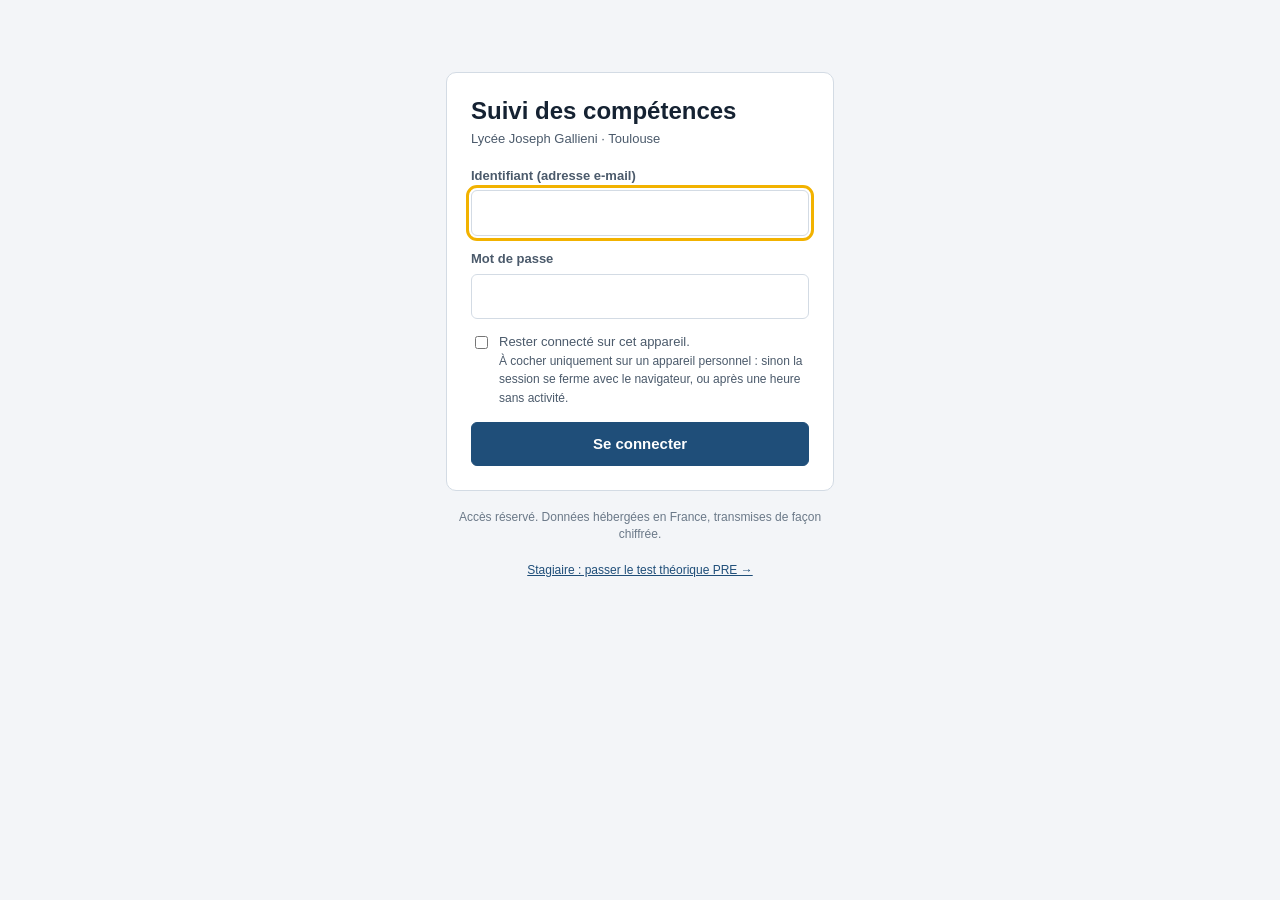
<file: index.html>
<!doctype html>
<html lang="fr">
<head>
<meta charset="utf-8">
<meta name="viewport" content="width=device-width, initial-scale=1, viewport-fit=cover">
<meta http-equiv="Content-Security-Policy" content="default-src 'none'; script-src 'self'; style-src 'self' 'unsafe-inline'; img-src 'self' data: blob:; connect-src https://hkjzjpxsnmfifrwvtdqe.supabase.co wss://hkjzjpxsnmfifrwvtdqe.supabase.co; font-src 'self'; frame-src 'none'; base-uri 'none'; form-action 'none'; object-src 'none'">
<meta name="referrer" content="no-referrer">
<meta name="robots" content="noindex, nofollow">
<title>Suivi des compétences</title>
<link rel="icon" href="assets/icon.svg?v=202611252109" type="image/svg+xml">
<link rel="stylesheet" href="assets/eval.css?v=202611252109">
<link rel="stylesheet" href="assets/app.css?v=202611252109">
</head>
<body>

<!-- Connexion -->
<section class="login" id="vLogin" hidden>
  <div class="card">
    <h1>Suivi des compétences</h1>
    <p class="sub" id="etab"></p>
    <form id="fLogin" autocomplete="on" novalidate>
      <div class="msg" id="loginMsg" hidden></div>
      <label class="fld"><span>Identifiant (adresse e-mail)</span><input id="lEmail" type="email" autocomplete="username" inputmode="email" required></label>
      <label class="fld"><span>Mot de passe</span><input id="lPass" type="password" autocomplete="current-password" required></label>
      <label class="chkline"><input type="checkbox" id="lRemember"> <span>Rester connecté sur cet appareil.<br><span class="xs">À cocher uniquement sur un appareil personnel : sinon la session se ferme avec le navigateur, ou après une heure sans activité.</span></span></label>
      <button class="btn btn-primary" type="submit" id="lGo">Se connecter</button>
    </form>
  </div>
  <p class="foot">Accès réservé. Données hébergées en France, transmises de façon chiffrée.</p>
  <p class="foot"><a href="passation.html">Stagiaire : passer le test théorique PRE →</a></p>
</section>

<!-- Double authentification -->
<section class="login" id="vMfa" hidden>
  <div class="card">
    <h1>Vérification</h1>
    <p class="sub">Saisissez le code à 6 chiffres affiché par votre application d'authentification.</p>
    <form id="fMfa" novalidate>
      <div class="msg err" id="mfaMsg" hidden></div>
      <input id="mCode" class="code-input" type="text" inputmode="numeric" autocomplete="one-time-code" maxlength="6" pattern="[0-9]{6}" aria-label="Code à 6 chiffres" required>
      <button class="btn btn-primary" type="submit">Valider</button>
      <button class="btn" type="button" id="mCancel">Annuler</button>
    </form>
  </div>
</section>

<!-- Premier mot de passe (compte créé par l'administrateur) -->
<section class="login" id="vPwd" hidden>
  <div class="card">
    <h1>Choisissez votre mot de passe</h1>
    <p class="sub">Votre compte a été créé avec un mot de passe provisoire. Remplacez-le par un mot de passe personnel, que vous seul connaissez.</p>
    <form id="fFirst" class="stack" novalidate>
      <label class="fld"><span>Nouveau mot de passe (12 caractères au moins, avec lettres, chiffres et symbole)</span><input id="f1" type="password" autocomplete="new-password" minlength="12"></label>
      <label class="fld"><span>Confirmation</span><input id="f2" type="password" autocomplete="new-password" minlength="12"></label>
      <div class="msg err" id="firstMsg" hidden></div>
      <button class="btn btn-primary" type="submit">Enregistrer et continuer</button>
    </form>
  </div>
</section>

<!-- Accueil -->
<main class="hub" id="vHub" hidden>
  <div class="hubhead">
    <div class="grow"><span class="eyebrow" id="hubEtab"></span><h1>Bonjour <span id="hubName"></span></h1></div>
    <nav class="hubtabs" aria-label="Sections de l'accueil">
      <a href="#enseignements" data-tab="enseignements">Enseignements</a>
      <a href="#compte" data-tab="compte">Mon compte</a>
      <a href="#administration" data-tab="administration" id="tabAdmin" hidden><span aria-hidden="true">⚙</span> Administration</a>
    </nav>
  </div>

  <!-- Onglet : enseignements -->
  <section data-pane="enseignements">
    <div class="tiles">
      <a class="card tile" href="ismi.html" id="tIsmi" hidden><span class="eyebrow">Bac+3</span><h2>Évaluations ISMI</h2><p>Blocs 1 et 3 : positionnement MI à TBM, profil de compétences, synthèse de classe, export Excel.</p><span class="stat-line" id="stIsmi">…</span><span class="go">Ouvrir →</span></a>
      <a class="card tile t-bts" href="bts.html" id="tBts" hidden><span class="eyebrow">BTS Maintenance des véhicules</span><h2>Évaluations BTS MV</h2><p>Pôles 1 à 4 : critères du référentiel 2027, statuts A / M / FM, même fonctionnement que l'ISMI.</p><span class="stat-line" id="stBts">…</span><span class="go">Ouvrir →</span></a>
      <a class="card tile t-pre" href="pre.html" id="tPre" hidden><span class="eyebrow">NF C 18-550 · OGELI</span><h2>Habilitations PRE-VE</h2><p>L'interface de gestion des habilitations, à l'identique, avec ses données enregistrées en ligne.</p><span class="stat-line" id="stPre">…</span><span class="go">Ouvrir →</span></a>
    </div>
    <p class="msg" id="noAccess" hidden>Aucune partie ne vous est encore attribuée. Demandez à l'administrateur de vous donner accès.</p>
  </section>

  <!-- Onglet : mon compte -->
  <section data-pane="compte" hidden>
    <div class="panels">
      <section class="card">
        <h2>Double authentification</h2>
        <div id="mfaBox"><p>Chargement…</p></div>
      </section>

      <section class="card">
        <h2>Mot de passe</h2>
        <form id="fPass" class="stack" novalidate>
          <label class="fld"><span>Nouveau mot de passe (12 caractères au moins)</span><input id="p1" type="password" autocomplete="new-password" minlength="12"></label>
          <label class="fld"><span>Confirmation</span><input id="p2" type="password" autocomplete="new-password" minlength="12"></label>
          <div class="msg" id="passMsg" hidden></div>
          <div class="inline"><button class="btn" type="submit">Changer le mot de passe</button></div>
        </form>
      </section>

      <section class="card">
        <h2>Session</h2>
        <p>Déconnexion automatique après une heure sans activité, sauf sur un appareil où vous avez choisi de rester connecté.</p>
        <div class="inline"><button class="btn" type="button" id="bOut">Se déconnecter</button><button class="btn btn-danger" type="button" id="bOutAll">Déconnecter tous mes appareils</button></div>
      </section>
    </div>
  </section>

  <!-- Onglet : administration (administrateur seul) -->
  <section data-pane="administration" hidden>
    <section class="card teamcard" id="teamCard">
      <div class="teamhead"><div><h2>Équipe</h2>
        <p>Chaque collègue ne voit que les parties et les classes que vous lui attribuez. Il crée ses évaluations et en garde la main entière ; il positionne et note les étudiants sur toutes les évaluations de ses classes, y compris les vôtres, sans pouvoir modifier ni supprimer les vôtres. Classes, étudiants et barème restent gérés par vous.</p></div></div>
      <div id="teamBox"><p>Chargement…</p></div>
    </section>

    <div class="panels">
      <section class="card">
        <h2>Classes</h2>
        <p>Créer, renommer ou supprimer une classe, gérer ses étudiants et le barème : onglet <b>Réglages</b> de chaque formation.</p>
        <div class="inline"><a class="btn" href="ismi.html#reglages">Classes ISMI</a><a class="btn" href="bts.html#reglages">Classes BTS MV</a></div>
      </section>

      <section class="card">
        <h2>Sauvegarde complète</h2>
        <p>Chaque modification est enregistrée automatiquement dans la base sécurisée, avec un historique. Téléchargez de temps en temps une copie complète (ISMI, BTS, PRE) à ranger dans un dossier protégé.</p>
        <div class="inline"><button class="btn btn-primary" type="button" id="bBackup">Télécharger une sauvegarde complète</button></div>
        <p class="xs muted" id="backupMsg"></p>
      </section>
    </div>
  </section>

  <p class="foot">Base de données Supabase hébergée à Paris · connexion chiffrée · accès limité aux comptes autorisés.</p>
</main>

<div id="toast" role="status" aria-live="polite" hidden></div>

<script src="assets/vendor/supabase.js?v=202611252109"></script>
<script src="assets/config.js?v=202611252109"></script>
<script src="assets/auth.js?v=202611252109"></script>
<script src="assets/hub.js?v=202611252109"></script>
</body>
</html>
</file>
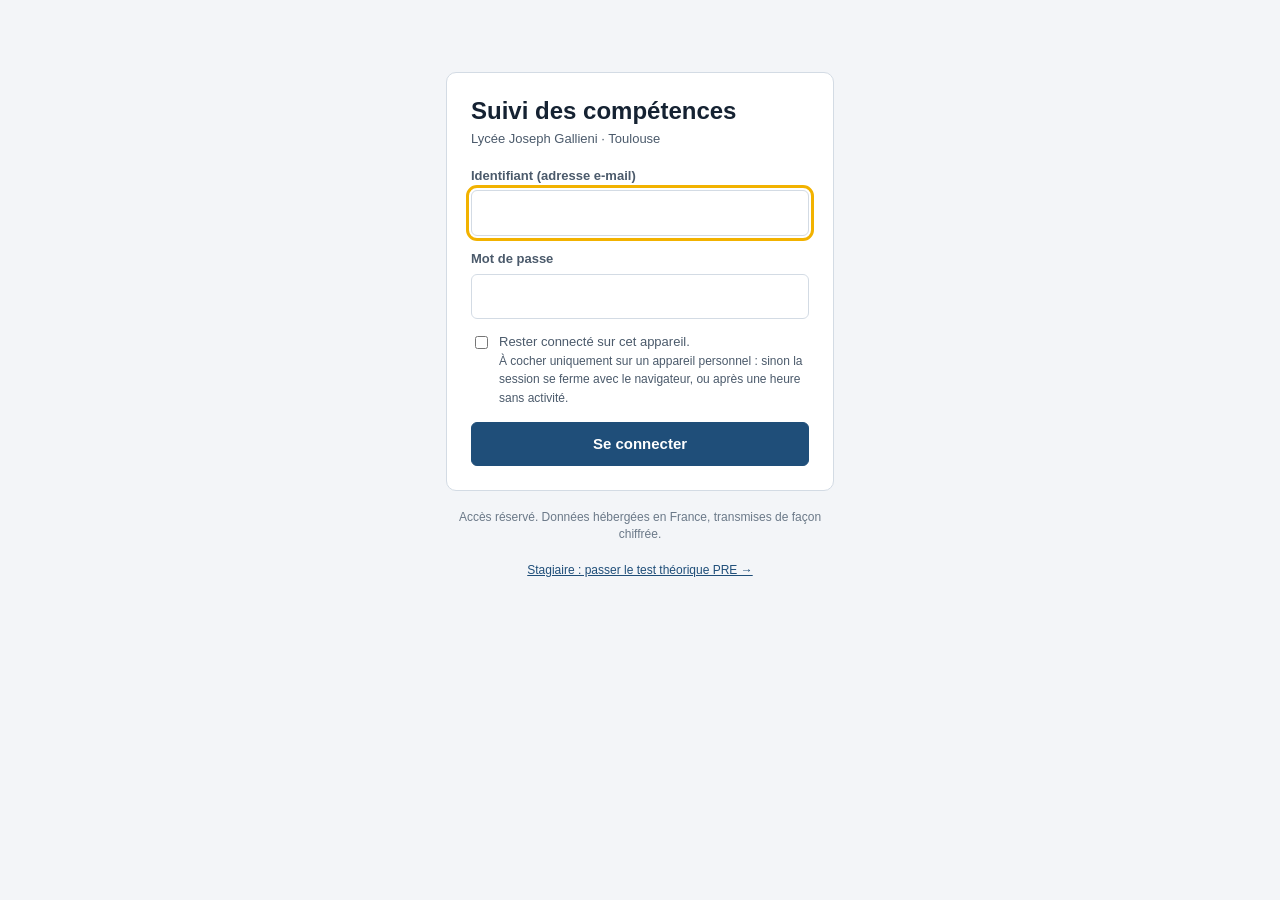
<file: bts.html>
<!doctype html>
<html lang="fr">
<head>
<meta charset="utf-8">
<meta name="viewport" content="width=device-width, initial-scale=1, viewport-fit=cover">
<meta http-equiv="Content-Security-Policy" content="default-src 'none'; script-src 'self'; style-src 'self' 'unsafe-inline' https://fonts.googleapis.com; img-src 'self' data: blob:; connect-src 'self' https://hkjzjpxsnmfifrwvtdqe.supabase.co wss://hkjzjpxsnmfifrwvtdqe.supabase.co; font-src 'self' https://fonts.gstatic.com; frame-src 'self'; base-uri 'none'; form-action 'none'; object-src 'none'">
<meta name="referrer" content="no-referrer">
<meta name="robots" content="noindex, nofollow">
<title>Évaluations BTS MV</title>
<link rel="icon" href="assets/icon.svg?v=202611252109" type="image/svg+xml">
<link rel="stylesheet" href="https://fonts.googleapis.com/css2?family=Barlow:wght@400;500;600;700&family=Barlow+Condensed:wght@500;600;700&family=IBM+Plex+Mono:wght@500;600&display=swap">
<link rel="stylesheet" href="assets/eval.css?v=202611252109">
<link rel="stylesheet" href="assets/app.css?v=202611252109">
</head>
<body>

<header class="top">
  <div class="wrap top-in">
    <div class="toprow">
      <label class="classpick big" for="classSel"><span>Classe</span><select id="classSel" disabled><option>Chargement…</option></select></label>
      <div class="saveblock"><div class="savestate" role="status" aria-live="polite"><i aria-hidden="true"></i><span>Enregistrement automatique</span><button type="button" class="linkbtn" data-act="retry-save" hidden>Réessayer</button></div><button type="button" class="btn btn-primary" data-act="save-now" title="Envoie les dernières saisies et vérifie que tout est enregistré dans la base">Enregistrer</button></div>
    </div>
    <div class="brand"><div class="mark" id="blocMark" aria-hidden="true">MV</div><div><strong>Évaluations BTS MV</strong><span id="blocSub">Pôles 1 à 4 · référentiel 2027</span></div></div>
    <nav class="tabs" id="tabs" aria-label="Sections">
      <a href="#evaluations" data-v="evaluations">Évaluations</a>
      <a href="#progression" data-v="progression">Progression</a>
      <a href="#etudiants" data-v="etudiants">Étudiants</a>
      <a href="#synthese" data-v="synthese">Synthèse</a>
      <a href="#bilans" data-v="bilans">Bilans</a>
      <a href="#reglages" data-v="reglages">Réglages</a>
    </nav>
  </div>
</header>
<div class="wrap"><div id="banner" class="banner" hidden></div></div>
<main class="wrap" id="main">
  <div class="card empty"><h2>Connexion à vos évaluations…</h2><p>Les classes, les étudiants et les grilles s'affichent dès que les données répondent.</p></div>
</main>
<aside id="panel" hidden aria-label="Saisie pour un étudiant"></aside>
<div id="overlay" hidden><div class="modal" id="modal" role="dialog" aria-modal="true"></div></div>
<div id="toast" role="status" aria-live="polite" hidden></div>
<div id="tip" role="tooltip" hidden></div>

<script src="assets/vendor/supabase.js?v=202611252109"></script>
<script src="assets/config.js?v=202611252109"></script>
<script src="assets/auth.js?v=202611252109"></script>
<script src="assets/sealed.js?v=202611252109"></script>
<script src="assets/ref-bts.js?v=202611252109"></script>
<script src="assets/store.js?v=202611252109"></script>
<script src="assets/eval-app.js?v=202611252109"></script>
</body>
</html>
</file>
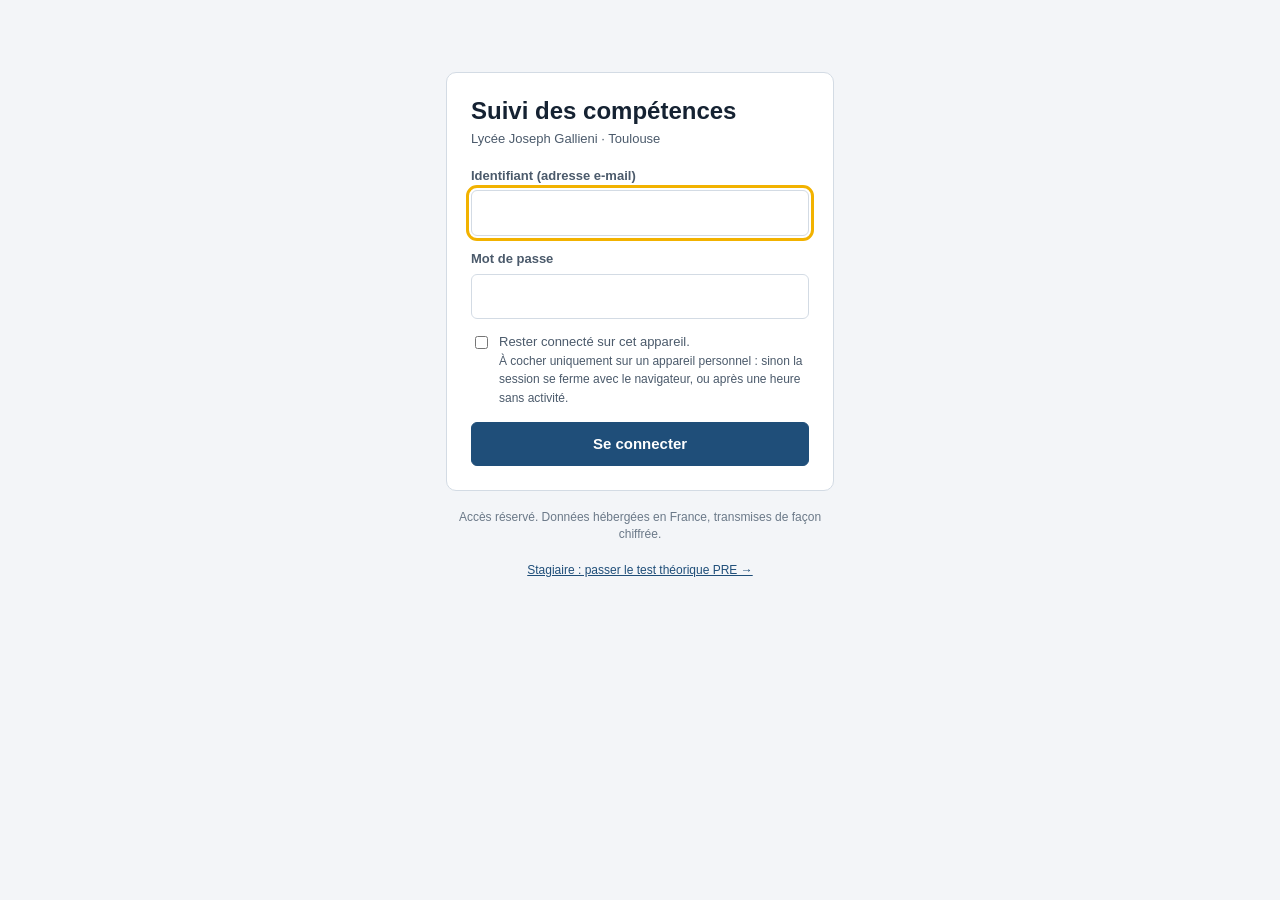
<file: ismi.html>
<!doctype html>
<html lang="fr">
<head>
<meta charset="utf-8">
<meta name="viewport" content="width=device-width, initial-scale=1, viewport-fit=cover">
<meta http-equiv="Content-Security-Policy" content="default-src 'none'; script-src 'self'; style-src 'self' 'unsafe-inline'; img-src 'self' data: blob:; connect-src https://hkjzjpxsnmfifrwvtdqe.supabase.co wss://hkjzjpxsnmfifrwvtdqe.supabase.co; font-src 'self'; frame-src 'none'; base-uri 'none'; form-action 'none'; object-src 'none'">
<meta name="referrer" content="no-referrer">
<meta name="robots" content="noindex, nofollow">
<title>Évaluations ISMI</title>
<link rel="icon" href="assets/icon.svg?v=202611252109" type="image/svg+xml">
<link rel="stylesheet" href="assets/eval.css?v=202611252109">
<link rel="stylesheet" href="assets/app.css?v=202611252109">
</head>
<body>

<header class="top">
  <div class="wrap top-in">
    <div class="toprow">
      <label class="classpick big" for="classSel"><span>Classe</span><select id="classSel" disabled><option>Chargement…</option></select></label>
      <div class="saveblock"><div class="savestate" role="status" aria-live="polite"><i aria-hidden="true"></i><span>Enregistrement automatique</span><button type="button" class="linkbtn" data-act="retry-save" hidden>Réessayer</button></div><button type="button" class="btn btn-primary" data-act="save-now" title="Envoie les dernières saisies et vérifie que tout est enregistré dans la base">Enregistrer</button></div>
    </div>
    <div class="brand"><div class="mark" id="blocMark" aria-hidden="true">B3</div><div><strong>Évaluations ISMI</strong><span id="blocSub">Bloc 3 · Diagnostiquer et traiter les dysfonctionnements</span></div></div>
    <div class="blocs" role="group" aria-label="Bloc évalué"><button type="button" class="blocbtn" data-act="bloc" data-bloc="1" aria-pressed="false">Bloc 1 · Concevoir</button><button type="button" class="blocbtn" data-act="bloc" data-bloc="3" aria-pressed="true">Bloc 3 · Diagnostiquer</button></div>
    <nav class="tabs" id="tabs" aria-label="Sections">
      <a href="#evaluations" data-v="evaluations">Évaluations</a>
      <a href="#etudiants" data-v="etudiants">Étudiants</a>
      <a href="#synthese" data-v="synthese">Synthèse</a>
      <a href="#bilans" data-v="bilans">Bilans</a>
      <a href="#reglages" data-v="reglages">Réglages</a>
    </nav>
  </div>
</header>
<div class="wrap"><div id="banner" class="banner" hidden></div></div>
<main class="wrap" id="main">
  <div class="card empty"><h2>Connexion à vos évaluations…</h2><p>Les classes, les étudiants et les grilles s'affichent dès que les données répondent.</p></div>
</main>
<aside id="panel" hidden aria-label="Saisie pour un étudiant"></aside>
<div id="overlay" hidden><div class="modal" id="modal" role="dialog" aria-modal="true"></div></div>
<div id="toast" role="status" aria-live="polite" hidden></div>
<div id="tip" role="tooltip" hidden></div>

<script src="assets/vendor/supabase.js?v=202611252109"></script>
<script src="assets/config.js?v=202611252109"></script>
<script src="assets/auth.js?v=202611252109"></script>
<script src="assets/ref-ismi.js?v=202611252109"></script>
<script src="assets/store.js?v=202611252109"></script>
<script src="assets/eval-app.js?v=202611252109"></script>
</body>
</html>
</file>
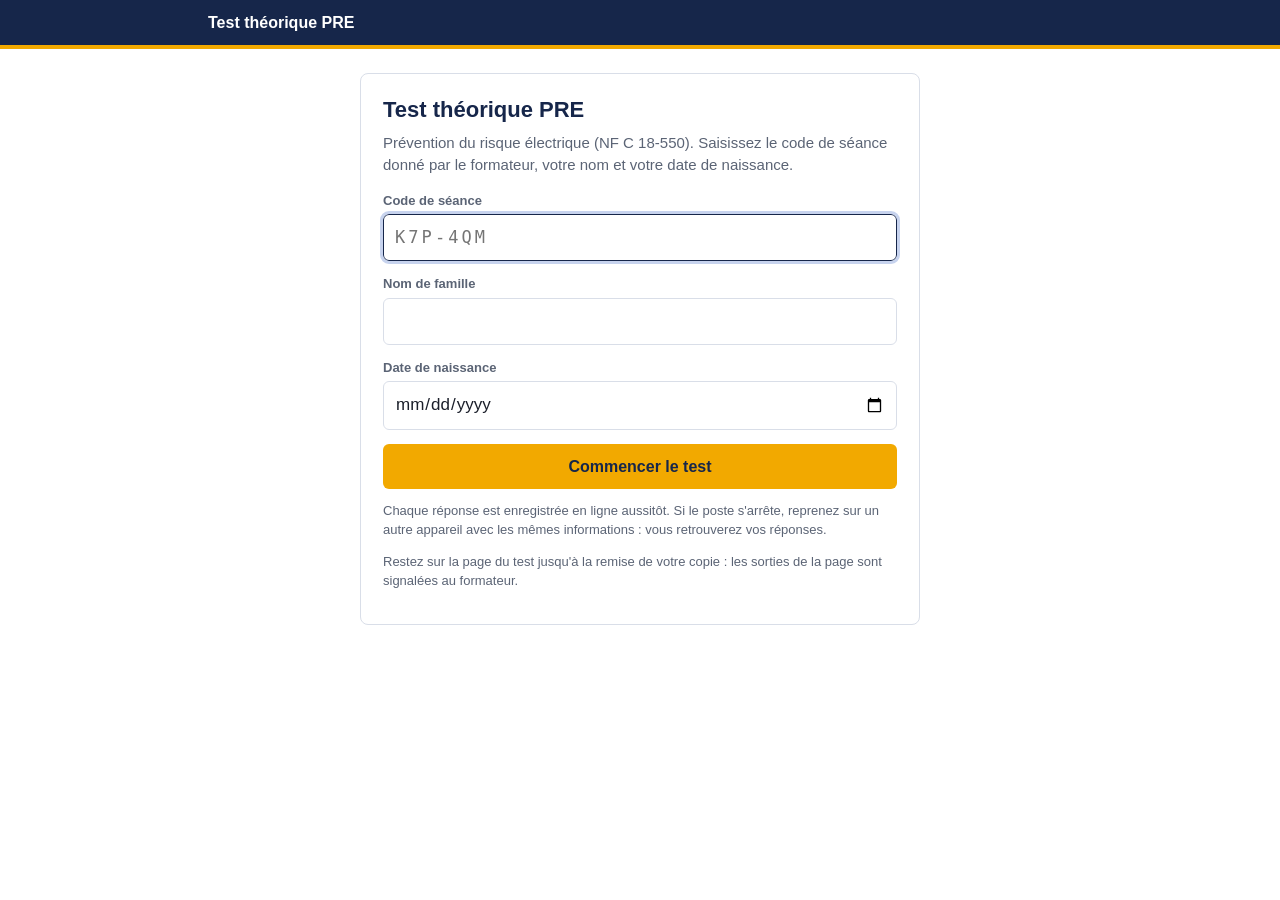
<file: passation.html>
<!doctype html>
<html lang="fr">
<head>
<meta charset="utf-8">
<meta name="viewport" content="width=device-width, initial-scale=1, viewport-fit=cover">
<!-- Page des stagiaires : test théorique PRE sur n'importe quel poste, tablette ou téléphone.
     Aucun compte : code de séance + nom + date de naissance. Le poste ne reçoit jamais le corrigé. -->
<meta http-equiv="Content-Security-Policy" content="default-src 'none'; script-src 'self'; style-src 'self' 'unsafe-inline'; img-src 'self' data:; connect-src https://hkjzjpxsnmfifrwvtdqe.supabase.co; font-src 'self'; frame-src 'none'; base-uri 'none'; form-action 'none'; object-src 'none'">
<meta name="referrer" content="no-referrer">
<meta name="robots" content="noindex, nofollow">
<title>Test théorique PRE</title>
<link rel="icon" href="assets/icon.svg?v=202611252109" type="image/svg+xml">
<link rel="stylesheet" href="assets/passation.css?v=202611252109">
</head>
<body>
<header class="ph">
  <div class="ph-in">
    <b class="ph-t">Test théorique PRE</b>
    <span class="ph-who" id="who"></span>
    <span class="ph-sp"></span>
    <span class="ph-fin" id="fin" hidden></span>
    <span class="ph-etat" id="etat" role="status" aria-live="polite"></span>
  </div>
</header>
<main id="main" class="pb">
  <div class="carte"><p>Chargement…</p></div>
</main>
<noscript><div class="carte"><p>Cette page a besoin de JavaScript.</p></div></noscript>
<script src="assets/config.js?v=202611252109"></script>
<script src="assets/passation.js?v=202611252109"></script>
</body>
</html>
</file>
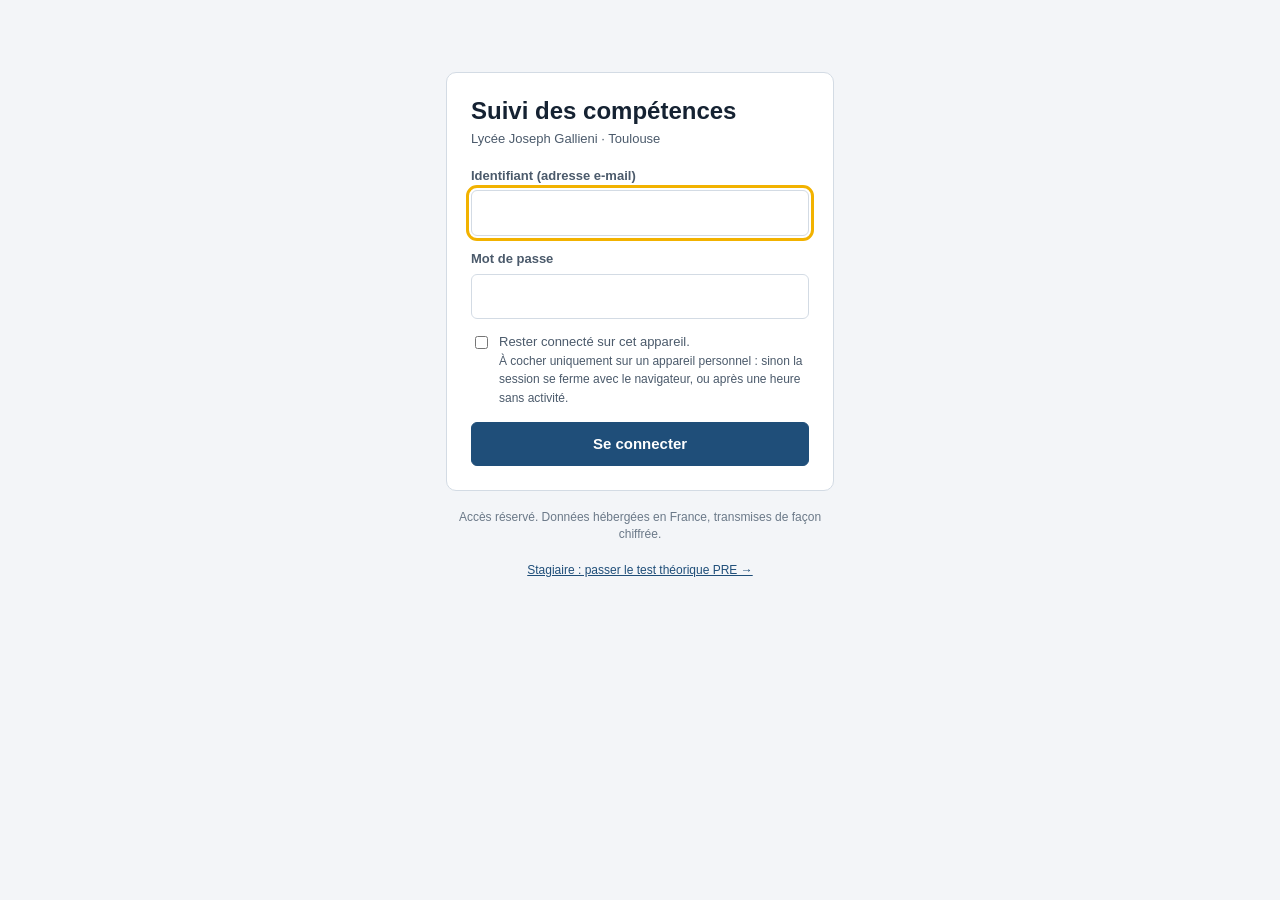
<file: PRE-VE_Gestion_Formation.html>
<!doctype html>
<html lang="fr">
<head>
<meta charset="utf-8">
<!-- Cadre d'accueil de l'interface PRE-VE : la page pre.html y dépose le fichier d'origine, sans le modifier.
     L'interface n'a besoin d'aucun accès réseau : tout appel extérieur lui est interdit. -->
<meta http-equiv="Content-Security-Policy" content="default-src 'none'; script-src 'self' 'unsafe-inline'; style-src 'unsafe-inline'; img-src data: blob:; font-src data:; media-src data: blob:; connect-src 'none'; frame-src 'none'; object-src 'none'; base-uri 'none'; form-action 'none'">
<meta name="robots" content="noindex, nofollow">
<title>PRE-VE</title>
<script src="assets/pre-frame.js?v=202611252109"></script>
</head>
<body></body>
</html>
</file>
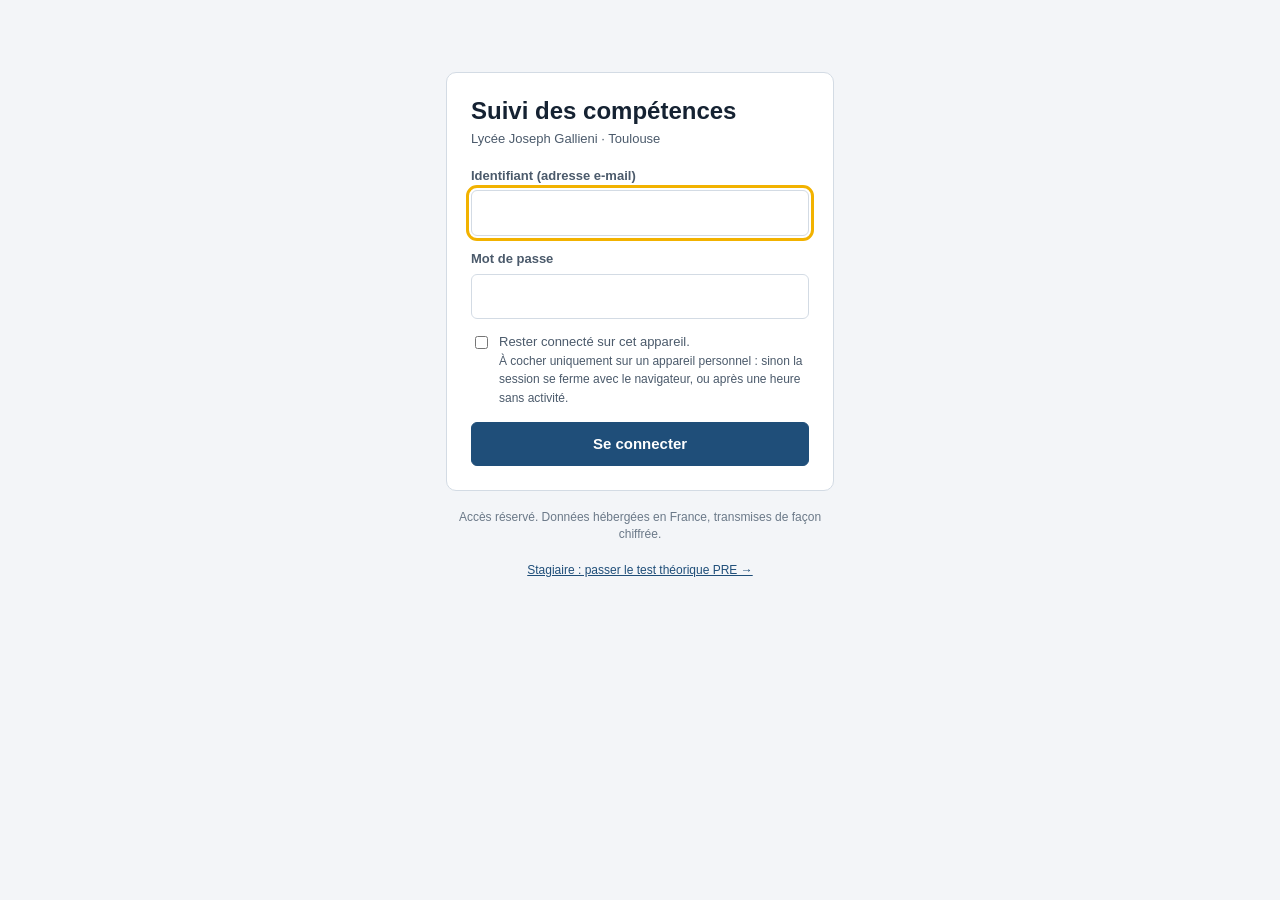
<file: pre.html>
<!doctype html>
<html lang="fr">
<head>
<meta charset="utf-8">
<meta name="viewport" content="width=device-width, initial-scale=1, viewport-fit=cover">
<meta http-equiv="Content-Security-Policy" content="default-src 'none'; script-src 'self'; style-src 'self' 'unsafe-inline'; img-src 'self' data: blob:; connect-src 'self' https://hkjzjpxsnmfifrwvtdqe.supabase.co wss://hkjzjpxsnmfifrwvtdqe.supabase.co; font-src 'self'; frame-src 'self'; base-uri 'none'; form-action 'none'; object-src 'none'">
<meta name="referrer" content="no-referrer">
<meta name="robots" content="noindex, nofollow">
<title>Habilitations PRE-VE</title>
<link rel="icon" href="assets/icon.svg?v=202611252109" type="image/svg+xml">
<link rel="stylesheet" href="assets/eval.css?v=202611252109">
<link rel="stylesheet" href="assets/app.css?v=202611252109">
</head>
<body class="prepage">
<div id="preBanner" class="prebanner" hidden></div>
<main id="preMain" class="wrap">
  <div class="card empty"><h2>Ouverture de l'interface PRE…</h2><p>Déchiffrement de l'interface et chargement de vos données.</p></div>
</main>
<iframe id="preFrame" title="Gestion des habilitations PRE-VE" hidden></iframe>
<div id="toast" role="status" aria-live="polite" hidden></div>

<script src="assets/vendor/supabase.js?v=202611252109"></script>
<script src="assets/config.js?v=202611252109"></script>
<script src="assets/auth.js?v=202611252109"></script>
<script src="assets/pre-loader.js?v=202611252109"></script>
</body>
</html>
</file>
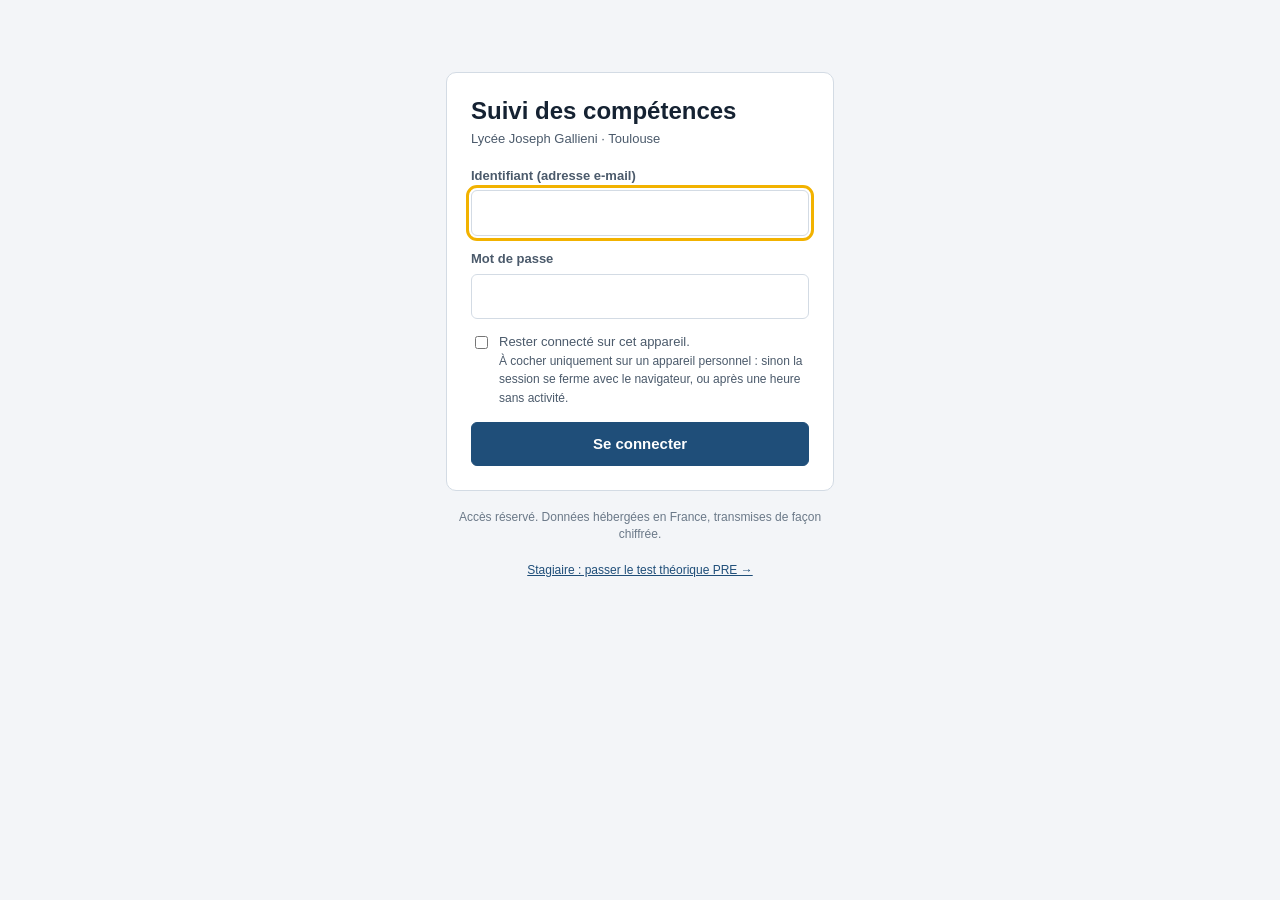
<file: progression-atelier.html>
<!doctype html>
<html lang="fr">
<head>
<meta charset="utf-8">
<!-- Cadre d'accueil de l'artefact « Atelier BTS MV » : l'onglet Progression du BTS y dépose le fichier d'origine,
     sans le modifier. Seules ses polices (Google Fonts) peuvent être chargées ; tout autre accès réseau est interdit. -->
<meta http-equiv="Content-Security-Policy" content="default-src 'none'; script-src 'self' 'unsafe-inline'; style-src 'unsafe-inline' https://fonts.googleapis.com; font-src https://fonts.gstatic.com; img-src data: blob:; connect-src 'none'; frame-src 'none'; object-src 'none'; base-uri 'none'; form-action 'none'">
<meta name="robots" content="noindex, nofollow">
<title>Atelier BTS MV</title>
<script src="assets/atelier-frame.js?v=202611252109"></script>
</head>
<body></body>
</html>
</file>
<file: assets/eval.css>
/* Styles des évaluations (repris de la première mouture ISMI). */
*,*::before,*::after{box-sizing:border-box} body{margin:0; font-size:14px} img{max-width:100%} [hidden]{display:none!important}
/* Layout : bandeau marine fixe (classe + onglets), contenu en colonne ; panneau de saisie latéral pour un étudiant. */
:root{
  --bg:#F3F5F8; --surface:#FFFFFF; --surface-2:#E9EEF4; --ink:#152232; --ink-2:#4B5A6B; --ink-3:#6B7988; --line:#D3DBE4;
  --navy:#1F4E79; --on-navy:#FFFFFF; --head-bg:#FFFFFF; --head-fg:#153D63; --head-sub:#5A6B7D; --amber:#F2B200; --amber-soft:#FFE299; --on-amber:#3D2C00;
  --mi-bg:#F7D4D0; --mi-fg:#8A1C16; --mf-bg:#FBE1AC; --mf-fg:#6E4600; --ms-bg:#D3EAC6; --ms-fg:#245A17; --tbm-bg:#2C7330; --tbm-fg:#FFFFFF;
  --danger:#B3261E; --scrim:rgba(12,22,34,.45); --shadow:0 1px 2px rgba(21,34,50,.06),0 6px 20px rgba(21,34,50,.08);
  --c-mi:#B3261E; --c-mf:#D99A00; --c-ms:#5DA34A; --c-tbm:#2C7330; --c-student:#1F4E79; --c-class:#788796; --grid:#E3E8EE; --zone:#E4F0DD;
  --font:Arial,"Helvetica Neue",Helvetica,sans-serif;
  --fs-xs:.75rem; --fs-sm:.8125rem; --fs-md:.9375rem; --fs-lg:1.125rem; --fs-xl:1.5rem;
  --r-sm:6px; --r-md:10px; color-scheme:light;
}
/* Thème clair imposé, quel que soit le réglage de l'appareil. */

*{box-sizing:border-box}
body{background:var(--bg); color:var(--ink); font-family:var(--font); font-size:var(--fs-md); line-height:1.45; font-variant-numeric:tabular-nums}
body::before{content:""; position:fixed; inset:0 0 auto; height:env(safe-area-inset-top,0px); z-index:30; background:var(--head-bg)}
.wrap{max-width:1180px; margin:0 auto; padding-left:max(16px,env(safe-area-inset-left,0px)); padding-right:max(16px,env(safe-area-inset-right,0px))}
h1,h2,h3{margin:0; text-wrap:balance; line-height:1.2}
h1{font-size:var(--fs-xl)} h2{font-size:var(--fs-lg)} h3{font-size:var(--fs-md)}
a{color:var(--navy)}
button,input,select,textarea{font:inherit; color:inherit}
:focus-visible{outline:3px solid var(--amber); outline-offset:2px}
.muted{color:var(--ink-2)} .small{font-size:var(--fs-sm)} .xs{font-size:var(--fs-xs)}
.eyebrow{font-size:var(--fs-xs); letter-spacing:.06em; text-transform:uppercase; font-weight:700; color:var(--ink-3)}

/* Bandeau */
.top{position:sticky; top:env(safe-area-inset-top,0px); z-index:20; background:var(--head-bg); color:var(--head-fg); box-shadow:0 1px 0 var(--line)}
.top-in{display:flex; flex-wrap:wrap; align-items:center; gap:10px 20px; padding-block:10px 0}
.brand{display:flex; align-items:center; gap:10px; min-width:0}
.mark{display:grid; place-items:center; width:36px; height:36px; border-radius:8px; background:var(--amber); color:#3D2C00; font-weight:800; font-size:.95rem; flex:none}
.brand strong{display:block; font-size:1.05rem}
.brand span{display:block; font-size:var(--fs-xs); color:var(--head-sub)}
.blocs{display:inline-flex; gap:2px; padding:3px; border-radius:9px; background:var(--surface-2)}
.blocbtn{border:0; background:transparent; padding:7px 12px; border-radius:7px; font-weight:700; font-size:var(--fs-sm); color:var(--ink-2); cursor:pointer; white-space:nowrap}
.blocbtn:hover{color:var(--ink)}
.blocbtn[aria-pressed="true"]{background:var(--navy); color:var(--on-navy)}
.classpick{display:flex; align-items:center; gap:8px; margin-left:auto; font-size:var(--fs-sm); color:var(--head-sub)}
.classpick select{background:var(--surface); color:var(--ink); border:1px solid var(--line); border-radius:var(--r-sm); padding:6px 8px; max-width:260px}
.classpick select option{color:var(--ink); background:var(--surface)}
.tabs{display:flex; gap:2px; width:100%; overflow-x:auto; margin-top:4px}
.tabs a{color:var(--head-sub); text-decoration:none; padding:10px 14px 12px; font-weight:700; font-size:var(--fs-sm); border-bottom:3px solid transparent; white-space:nowrap}
.tabs a:hover{color:var(--head-fg)}
.tabs a[aria-current="page"]{color:var(--head-fg); border-bottom-color:var(--amber)}

main{padding-block:22px 64px}
.banner{margin-top:14px; display:flex; flex-wrap:wrap; align-items:center; gap:8px 14px; padding:10px 14px; border-radius:var(--r-md); background:var(--amber-soft); color:var(--on-amber); font-size:var(--fs-sm)}
.banner b{font-weight:700}

/* Boutons */
.btn{display:inline-flex; align-items:center; gap:6px; padding:8px 14px; border-radius:var(--r-sm); border:1px solid var(--line); background:var(--surface); color:var(--ink); font-weight:700; font-size:var(--fs-sm); cursor:pointer; text-decoration:none; white-space:nowrap}
.btn:hover{border-color:var(--ink-3)}
.btn-primary{background:var(--navy); border-color:var(--navy); color:var(--on-navy)}
.btn-primary:hover{filter:brightness(1.08); border-color:var(--navy)}
.btn-danger{color:var(--danger)} .btn-danger:hover{border-color:var(--danger)}
.btn-ghost{background:transparent; border-color:transparent; color:var(--navy)} .btn-ghost:hover{background:var(--surface-2); border-color:transparent}
.btn[disabled]{opacity:.5; cursor:not-allowed}
.linkbtn{background:none; border:0; padding:0; color:var(--navy); font-weight:700; cursor:pointer; text-align:left}
.linkbtn:hover{text-decoration:underline}

/* En-têtes de vue */
.vhead{display:flex; flex-wrap:wrap; align-items:flex-end; gap:12px 16px; margin-bottom:18px}
.vhead .grow{flex:1 1 280px; min-width:0}
.vhead .actions{display:flex; flex-wrap:wrap; gap:8px}
.back{display:inline-block; margin-bottom:6px; font-size:var(--fs-sm); font-weight:700; text-decoration:none}
.meta{display:flex; flex-wrap:wrap; gap:6px 14px; margin-top:6px; color:var(--ink-2); font-size:var(--fs-sm)}
.card{background:var(--surface); border:1px solid var(--line); border-radius:var(--r-md)}
.pad{padding:16px}
.section{margin-top:28px}
.section > h2{margin-bottom:10px}

/* Chips */
.chip{display:inline-flex; align-items:center; gap:4px; padding:2px 8px; border-radius:999px; font-size:var(--fs-xs); font-weight:700; background:var(--surface-2); color:var(--ink-2); white-space:nowrap}
.chip.code{background:transparent; border:1px solid var(--line); color:var(--ink)}
.chip.type{background:var(--navy); color:var(--on-navy)}
.lv{display:inline-grid; place-items:center; min-width:42px; padding:3px 6px; border-radius:6px; font-size:var(--fs-xs); font-weight:800; letter-spacing:.02em}
.lv-MI{background:var(--mi-bg); color:var(--mi-fg)} .lv-MF{background:var(--mf-bg); color:var(--mf-fg)}
.lv-MS{background:var(--ms-bg); color:var(--ms-fg)} .lv-TBM{background:var(--tbm-bg); color:var(--tbm-fg)}
.lv-none{background:var(--surface-2); color:var(--ink-3)}
.legend{display:flex; flex-wrap:wrap; gap:8px 14px; align-items:center; font-size:var(--fs-sm); color:var(--ink-2); margin-top:12px}

/* Liste des évaluations */
.evlist{display:grid; gap:10px}
.evrow{display:grid; grid-template-columns:96px minmax(0,1fr) 170px 96px; gap:14px; align-items:center; padding:14px 16px; text-decoration:none; color:inherit}
.evrow:hover{border-color:var(--navy)}
.evdate{font-weight:700; color:var(--ink-2); font-size:var(--fs-sm)}
.evtitle{font-weight:700; color:var(--ink)}
.evchips{display:flex; flex-wrap:wrap; gap:4px; margin-top:6px}
.prog{font-size:var(--fs-xs); color:var(--ink-2)}
.bar{height:6px; border-radius:3px; background:var(--surface-2); overflow:hidden; margin-top:4px}
.bar > i{display:block; height:100%; background:var(--navy)}
.avg{text-align:right}
.avg strong{font-size:var(--fs-lg)}

/* Tableaux */
.tablewrap{overflow-x:auto; border:1px solid var(--line); border-radius:var(--r-md); background:var(--surface)}
table{border-collapse:separate; border-spacing:0; width:100%}
th,td{padding:8px 10px; border-bottom:1px solid var(--line); text-align:left; vertical-align:middle}
thead th{font-size:var(--fs-xs); color:var(--ink-2); font-weight:700; background:var(--surface); position:sticky; top:0}
tbody tr:last-child td, tfoot tr:last-child td{border-bottom:0}
tfoot td{background:var(--surface-2); font-size:var(--fs-sm); font-weight:700}
.num{text-align:right; white-space:nowrap}
.ctr{text-align:center}
.stick{position:sticky; left:0; background:var(--surface); z-index:1}
thead .stick{z-index:2}
tfoot .stick{background:var(--surface-2)}
.grid th.comp{min-width:92px; text-align:center}
.grid th.comp b{display:block; color:var(--ink); font-size:var(--fs-sm)}
.grid th.comp span{display:block; font-weight:400; max-width:120px; margin:2px auto 0; line-height:1.25}
.dist{display:flex; height:6px; border-radius:3px; overflow:hidden; background:var(--surface-2); margin:6px auto 0; max-width:84px}
.dist i{display:block; height:100%}
.dist .d-MI{background:var(--c-mi)} .dist .d-MF{background:var(--c-mf)} .dist .d-MS{background:var(--c-ms)} .dist .d-TBM{background:var(--c-tbm)}
.grid td.cell{text-align:center}
select.lvsel{appearance:none; -webkit-appearance:none; border:1px solid transparent; border-radius:6px; padding:6px 4px; width:64px; text-align:center; text-align-last:center; font-weight:800; font-size:var(--fs-sm); cursor:pointer; background:var(--surface-2); color:var(--ink-3)}
select.lvsel:hover{border-color:var(--ink-3)}
select.lvsel.lv-MI{background:var(--mi-bg); color:var(--mi-fg)} select.lvsel.lv-MF{background:var(--mf-bg); color:var(--mf-fg)}
select.lvsel.lv-MS{background:var(--ms-bg); color:var(--ms-fg)} select.lvsel.lv-TBM{background:var(--tbm-bg); color:var(--tbm-fg)}
select.lvsel:disabled{opacity:.45; cursor:not-allowed}
select.lvsel option{background:var(--surface); color:var(--ink)}
.namebtn{background:none; border:0; padding:0; font-weight:700; color:var(--ink); cursor:pointer; text-align:left}
.namebtn:hover{color:var(--navy); text-decoration:underline}
.namebtn small{display:block; font-weight:400; color:var(--ink-3)}
tr.absent td{color:var(--ink-3)}
.note{font-weight:800; font-size:var(--fs-md)}
.note.override::after{content:"*"; color:var(--amber); margin-left:1px}
.dot{display:inline-block; width:8px; height:8px; border-radius:50%; background:var(--navy); vertical-align:middle}
.stats{display:flex; flex-wrap:wrap; gap:10px; margin-bottom:14px}
.stat{padding:10px 14px; min-width:130px}
.stat b{display:block; font-size:var(--fs-lg)}
.stat span{font-size:var(--fs-xs); color:var(--ink-2); text-transform:uppercase; letter-spacing:.05em; font-weight:700}
.timeline{display:flex; flex-wrap:wrap; gap:4px}

/* États vides */
.empty{padding:28px 22px; text-align:left}
.empty h2{margin-bottom:6px}
.empty p{max-width:62ch; color:var(--ink-2); margin:6px 0 14px}

/* Formulaires */
.form{display:grid; gap:14px}
.fld{display:grid; gap:5px; min-width:0}
.fld > span{font-size:var(--fs-sm); font-weight:700; color:var(--ink-2)}
input[type=text],input[type=date],input[type=number],input:not([type]),select.inp,textarea{width:100%; padding:8px 10px; border:1px solid var(--line); border-radius:var(--r-sm); background:var(--surface); color:var(--ink)}
textarea{resize:vertical; min-height:70px}
.row{display:flex; flex-wrap:wrap; gap:12px; align-items:flex-end}
.row > .fld{flex:1 1 160px}
fieldset{border:1px solid var(--line); border-radius:var(--r-md); padding:12px 14px; margin:0; min-width:0}
legend{font-weight:700; padding:0 6px}
.hint{font-size:var(--fs-sm); color:var(--ink-2); margin:2px 0 8px}
.comprow{display:grid; grid-template-columns:minmax(0,1fr) 170px 86px; gap:10px; align-items:center; padding:7px 0; border-top:1px solid var(--line)}
.comprow:first-of-type{border-top:0}
.comprow label.chk{display:flex; gap:8px; align-items:flex-start; cursor:pointer}
.comprow label.chk input{margin-top:3px}
.comprow .w{display:flex; align-items:center; gap:6px; font-size:var(--fs-sm); color:var(--ink-2)}
.comprow .w input{width:58px}
.formactions{display:flex; justify-content:flex-end; gap:8px; flex-wrap:wrap}

/* Panneau de saisie */
#panel{position:fixed; top:0; right:0; bottom:0; width:min(460px,100%); z-index:40; background:var(--surface); box-shadow:var(--shadow); border-left:1px solid var(--line); display:flex; flex-direction:column; padding-top:env(safe-area-inset-top,0px); padding-bottom:env(safe-area-inset-bottom,0px); padding-right:env(safe-area-inset-right,0px)}
.p-head{display:flex; align-items:center; gap:6px; padding:12px 12px 10px 16px; border-bottom:1px solid var(--line)}
.p-title{flex:1; min-width:0}
.p-title h2{font-size:var(--fs-lg); overflow-wrap:anywhere}
.p-title .eyebrow{display:block; white-space:nowrap; overflow:hidden; text-overflow:ellipsis}
.icon-btn{width:36px; height:36px; border-radius:8px; border:1px solid var(--line); background:var(--surface); cursor:pointer; font-size:1.2rem; line-height:1; flex:none}
.icon-btn:hover{border-color:var(--ink-3)}
.p-body{flex:1; overflow-y:auto; padding:14px 16px 24px; display:grid; gap:16px; align-content:start}
.p-top{display:flex; flex-wrap:wrap; gap:10px; align-items:center; justify-content:space-between}
.switch{display:inline-flex; align-items:center; gap:8px; font-weight:700; font-size:var(--fs-sm); cursor:pointer}
.chrono{display:flex; flex-wrap:wrap; gap:6px; align-items:center; font-size:var(--fs-sm); color:var(--ink-2)}
.chrono .btn{padding:5px 10px}
.p-line{border:1px solid var(--line); border-radius:var(--r-md); padding:10px 12px}
.p-line h3{font-size:var(--fs-sm)}
.p-line h3 b{color:var(--navy); margin-right:6px}
.p-line .status{display:block; font-size:var(--fs-xs); color:var(--ink-3); font-weight:400; margin-top:2px}
.seg{display:grid; grid-template-columns:repeat(4,1fr) 40px; gap:6px; margin-top:8px}
.segbtn{padding:10px 0; border-radius:8px; border:1px solid var(--line); background:var(--surface-2); color:var(--ink-2); font-weight:800; cursor:pointer}
.segbtn:hover{border-color:var(--ink-3)}
.segbtn[aria-pressed="true"].l-MI{background:var(--mi-bg); color:var(--mi-fg); border-color:var(--mi-fg)}
.segbtn[aria-pressed="true"].l-MF{background:var(--mf-bg); color:var(--mf-fg); border-color:var(--mf-fg)}
.segbtn[aria-pressed="true"].l-MS{background:var(--ms-bg); color:var(--ms-fg); border-color:var(--ms-fg)}
.segbtn[aria-pressed="true"].l-TBM{background:var(--tbm-bg); color:var(--tbm-fg); border-color:var(--tbm-bg)}
.segclear{border-radius:8px; border:1px dashed var(--line); background:transparent; color:var(--ink-3); cursor:pointer; font-size:1.1rem}
.crit{margin:8px 0 0; font-size:var(--fs-xs); color:var(--ink-2)}
.p-note{display:flex; flex-wrap:wrap; gap:10px 18px; align-items:center; padding:12px; border-radius:var(--r-md); background:var(--surface-2)}
.p-note strong{font-size:1.4rem}
.p-note label{display:flex; align-items:center; gap:8px; font-size:var(--fs-sm); font-weight:700; color:var(--ink-2)}
.p-note input{width:84px}
.p-by{font-size:var(--fs-xs); color:var(--ink-3); margin:0}
.p-dis .seg button,.p-dis textarea,.p-dis input{pointer-events:none; opacity:.6}
.p-dis .chrono .btn{pointer-events:none; opacity:.5}
.p-foot{border-top:1px solid var(--line); padding:10px 16px 12px; display:grid; gap:8px; background:var(--surface)}
.p-valid{margin:0; font-size:var(--fs-sm); color:var(--ink-2); font-weight:700}
.p-valid.ok{color:var(--c-tbm)}
.p-actions{display:flex; flex-wrap:wrap; gap:8px; align-items:center}
.p-actions .grow{flex:1}
.namebtn small.v{color:var(--c-tbm); font-weight:700}
.savestate{display:inline-flex; align-items:center; gap:6px; font-size:var(--fs-xs); font-weight:700; color:var(--ink-3); white-space:nowrap}
.savestate i{width:8px; height:8px; border-radius:50%; background:var(--line); flex:none}
.savestate.ok{color:var(--c-tbm)} .savestate.ok i{background:var(--c-tbm)}
.savestate.busy i{background:var(--c-mf)}
.savestate.err{color:var(--danger)} .savestate.err i{background:var(--danger)}

/* Modale */
#overlay{position:fixed; inset:0; z-index:50; background:var(--scrim); display:flex; align-items:flex-start; justify-content:center; overflow-y:auto; padding:max(24px,env(safe-area-inset-top,0px)) max(16px,env(safe-area-inset-right,0px)) 24px max(16px,env(safe-area-inset-left,0px))}
.modal{background:var(--surface); color:var(--ink); border-radius:12px; box-shadow:var(--shadow); width:100%; max-width:680px; padding:20px}
.modal.small{max-width:440px}
.modal p{color:var(--ink-2)}

#toast{position:fixed; left:50%; bottom:calc(20px + env(safe-area-inset-bottom,0px)); transform:translateX(-50%); z-index:60; background:var(--ink); color:var(--bg); padding:10px 16px; border-radius:8px; font-size:var(--fs-sm); font-weight:700; box-shadow:var(--shadow); max-width:calc(100% - 32px)}

.reflist{display:grid; gap:10px}
.ref b{color:var(--navy)}
.ref p{margin:4px 0 0; font-size:var(--fs-sm); color:var(--ink-2)}
.sr{position:absolute; width:1px; height:1px; overflow:hidden; clip:rect(0 0 0 0); white-space:nowrap}
.twocol{display:grid; grid-template-columns:repeat(auto-fit,minmax(300px,1fr)); gap:16px}
details summary{cursor:pointer; font-weight:700; color:var(--navy)}

/* Analyse graphique */
.charts{display:grid; grid-template-columns:repeat(auto-fit,minmax(min(100%,420px),1fr)); gap:16px; margin-top:4px}
.chartcard{min-width:0}
.chartcard h2{margin-bottom:2px}
.chartcard .hint{margin:0}
.linechart{margin-top:12px; min-height:60px}
svg.chart{display:block; max-width:100%; overflow:visible}
svg.spark{display:block; overflow:visible}
.ch-grid{stroke:var(--grid); stroke-width:1}
.ch-seuil{stroke:var(--ink-3); stroke-width:1; stroke-dasharray:3 3}
.ch-tick{fill:var(--ink-3); font-size:11px; font-family:var(--font); font-variant-numeric:tabular-nums}
.ch-sub{font-size:10px}
.ch-l1{fill:none; stroke:var(--c-student); stroke-width:2; stroke-linejoin:round; stroke-linecap:round}
.ch-l2{fill:none; stroke:var(--c-class); stroke-width:2; stroke-linejoin:round; stroke-linecap:round}
.ch-d1{fill:var(--c-student); stroke:var(--surface); stroke-width:2}
.ch-d2{fill:var(--c-class); stroke:var(--surface); stroke-width:2}
.ch-val{fill:var(--ink); font-size:12px; font-weight:700; font-family:var(--font)}
.ch-abs{fill:var(--ink-3); font-size:10px; font-weight:700; font-family:var(--font)}
.ch-cross{stroke:var(--ink-3); stroke-width:1}
.ch-hit{fill:transparent}
.ch-hit:focus{outline:none} .ch-hit:focus-visible{stroke:var(--amber); stroke-width:2}
.meters{display:grid; gap:12px; margin-top:14px}
.mrow{display:grid; grid-template-columns:minmax(110px,180px) minmax(0,1fr) 52px; gap:12px; align-items:center; border-radius:6px}
.mlabel b{display:block; font-size:var(--fs-sm); color:var(--navy)}
.mlabel span{display:block; font-size:var(--fs-xs); color:var(--ink-2); line-height:1.3}
.track{position:relative; display:grid; grid-template-columns:repeat(4,1fr); gap:2px; height:14px}
.track > span{background:var(--surface-2); border-radius:2px}
.track > span.acq{background:var(--zone)}
.track .fill{position:absolute; left:0; top:3px; height:8px; background:var(--c-student); border-radius:0 4px 4px 0}
.track .avg{position:absolute; top:-3px; width:3px; height:20px; margin-left:-1.5px; background:var(--c-class); border-radius:2px; box-shadow:0 0 0 2px var(--surface)}
.maxis .axis{display:grid; grid-template-columns:repeat(4,1fr); gap:2px; font-size:var(--fs-xs); font-weight:700; color:var(--ink-3); text-align:center}
.seg-tall{display:flex; gap:2px; height:30px; border-radius:6px; overflow:hidden; margin-top:12px}
.seg-tall i{display:grid; place-items:center; font-style:normal; font-size:var(--fs-xs); font-weight:800; white-space:nowrap; min-width:0}
.seg-bar{display:flex; gap:2px; height:8px; width:110px; border-radius:4px; overflow:hidden; flex:none}
.seg-bar i{display:block}
.f-MI{background:var(--c-mi); color:#FFFFFF} .f-MF{background:var(--c-mf); color:#2B1D00} .f-MS{background:var(--c-ms); color:#0F2A08} .f-TBM{background:var(--c-tbm); color:#FFFFFF}
.acqcell{display:flex; align-items:center; gap:10px; font-size:var(--fs-sm); font-weight:700; white-space:nowrap}
.sw{display:inline-block; width:14px; height:10px; border-radius:2px; margin-right:6px; vertical-align:middle}
.sw-fill{background:var(--c-student)} .sw-avg{width:3px; height:14px; background:var(--c-class)} .sw-zone{background:var(--zone); border:1px solid var(--line)}
.sw-line{height:3px; background:var(--c-student)} .sw-line2{height:3px; background:var(--c-class)}
.stat b{font-variant-numeric:proportional-nums}
.profile-grid{display:grid; grid-template-columns:minmax(0,1.4fr) minmax(240px,1fr); gap:20px 32px; align-items:start; margin-top:12px}
.radar-wrap{min-width:0}
#radar{width:100%}
svg.radar{margin:0 auto}
.rd-sector{fill:transparent} .rd-sector.odd{fill:var(--c-student); fill-opacity:.05}
.rd-zone{fill:var(--zone); fill-opacity:.85}
.rd-sep{stroke:var(--ink-3); stroke-width:1; stroke-opacity:.55}
.rd-band{fill:none; stroke:var(--c-student); stroke-width:18}
.rd-band.odd{stroke:#3D6E9C}
.rd-bandtxt{fill:#FFFFFF; font-size:10px; font-weight:700; letter-spacing:.04em; font-family:var(--font)}
.rd-act{cursor:default} .rd-act:focus{outline:none} .rd-act:focus-visible .rd-band{stroke:var(--amber)}
.rd-code.na,.rd-short.na{fill:var(--ink-3)}
.rd-ring{fill:none; stroke:var(--grid); stroke-width:1}
.rd-seuil{fill:none; stroke:var(--ink-3); stroke-width:1; stroke-dasharray:4 3}
.rd-axis{stroke:var(--grid); stroke-width:1}
.rd-lv{fill:var(--ink-3); font-size:10px; font-weight:700; font-family:var(--font)}
.rd-class{fill:none; stroke:var(--c-class); stroke-width:2; stroke-linejoin:round}
.rd-student{fill:var(--c-student); fill-opacity:.14; stroke:var(--c-student); stroke-width:2; stroke-linejoin:round}
.rd-code{fill:var(--navy); font-size:12px; font-weight:700; font-family:var(--font)}
.rd-short{fill:var(--ink-2); font-size:10.5px; font-family:var(--font)}
.rd-label{cursor:default} .rd-label:focus{outline:none} .rd-label:focus-visible .rd-code{text-decoration:underline}
.profile-side{display:grid; gap:18px; min-width:0}
.plist h3{font-size:var(--fs-sm); margin-bottom:2px; display:flex; justify-content:space-between; align-items:center; gap:8px}
.plist h3 b{color:var(--navy)}
.plrow{display:flex; justify-content:space-between; align-items:center; gap:10px; padding:6px 0; border-top:1px solid var(--line); font-size:var(--fs-sm)}
.plrow b{color:var(--navy); margin-right:6px}
.sw-poly{border:2px solid var(--c-student); background:var(--surface-2)}
@media (max-width:860px){ .profile-grid{grid-template-columns:minmax(0,1fr)} }
#tip{position:fixed; z-index:70; pointer-events:none; background:var(--ink); color:var(--bg); padding:8px 10px; border-radius:6px; font-size:var(--fs-xs); line-height:1.45; white-space:pre-line; max-width:280px; box-shadow:var(--shadow)}

@media (max-width:720px){
  .evrow{grid-template-columns:minmax(0,1fr) auto; grid-template-areas:"main avg" "prog prog"}
  .evrow .evdate{display:none}
  .evrow .evmain{grid-area:main} .evrow .avg{grid-area:avg} .evrow .evprog{grid-area:prog}
  .comprow{grid-template-columns:minmax(0,1fr) 86px}
  .comprow select{grid-column:1 / -1}
  .mrow{grid-template-columns:minmax(0,1fr) 52px}
  .mrow .track{grid-column:1 / -1; grid-row:2}
  .maxis > span{display:none} .maxis .axis{grid-column:1 / -1}
  .classpick{margin-left:0; width:100%}
  .classpick select{flex:1; max-width:none}
}
@media (prefers-reduced-motion:reduce){*{transition:none!important; animation:none!important}}

.filebar{display:inline-flex; align-items:center; gap:10px}
.filestate{font-size:var(--fs-xs); font-weight:700; color:var(--ink-3); max-width:240px; line-height:1.3}
.filestate.ok{color:var(--c-tbm)} .filestate.warn{color:#9A5B00} .filestate.busy{color:var(--ink-2)}
@media (max-width:720px){ .filebar{width:100%; justify-content:space-between} .filestate{max-width:none} }
</file>
<file: assets/app.css>
/* Compléments communs : barre de connexion, accueil, page PRE. S'appuie sur les couleurs de eval.css. */

/* Barre du haut (toutes les pages après connexion) */
.appbar{display:flex; align-items:center; gap:8px 14px; flex-wrap:wrap; padding:7px max(16px,env(safe-area-inset-left,0px)); padding-top:max(7px,env(safe-area-inset-top,0px)); background:#153D63; color:#fff; font-family:var(--font); font-size:var(--fs-sm); position:relative; z-index:25}
.appbar a, .appbar button{color:#fff}
.appbar-home{font-weight:700; text-decoration:none; padding:4px 8px; border-radius:6px; background:rgba(255,255,255,.12); white-space:nowrap}
.appbar-home:hover{background:rgba(255,255,255,.22)}
.appbar-title{font-weight:700; white-space:nowrap}
.appbar-slot{flex:1 1 auto; display:flex; align-items:center; gap:10px; flex-wrap:wrap; min-width:0}
.appbar-user{opacity:.85; max-width:220px; overflow:hidden; text-overflow:ellipsis; white-space:nowrap}
.appbar-out, .appbar-btn{background:transparent; border:1px solid rgba(255,255,255,.45); border-radius:6px; padding:4px 10px; font:inherit; font-weight:700; cursor:pointer; white-space:nowrap}
.appbar-out:hover, .appbar-btn:hover{background:rgba(255,255,255,.14)}
.appbar-btn.primary{background:var(--amber); border-color:var(--amber); color:#3D2C00}
.appbar-btn.primary:hover{filter:brightness(1.05); background:var(--amber)}
.appbar .savestate{color:#fff; opacity:.95}
.appbar .savestate.ok{color:#C9F0C0} .appbar .savestate.ok i{background:#7FD36B}
.appbar .savestate.err{color:#FFC9C4} .appbar .savestate.err i{background:#FF8A80}
@media (max-width:720px){ .appbar-user{display:none} .appbar-title{display:none} }

/* Évaluations : compléments */
.blocs{max-width:100%; flex-wrap:wrap}
.compgroup{margin:12px 0 2px; padding:6px 8px; border-radius:6px; background:var(--surface-2); font-size:var(--fs-sm); color:var(--ink-2)}
.compgroup b{color:var(--navy); margin-right:6px}
.compgroup + .comprow{border-top:0}
.refgroup{margin:14px 0 2px; font-size:var(--fs-md)}
.refgroup b{color:var(--navy); margin-right:6px}

/* Accueil et connexion */
.hub{max-width:980px; margin:0 auto; padding:28px max(16px,env(safe-area-inset-left,0px)) 64px}
.login{max-width:420px; margin:8vh auto 40px; padding:0 16px}
.login .card{padding:24px}
.login h1{font-size:var(--fs-xl); margin-bottom:4px}
.login .sub{color:var(--ink-2); margin:0 0 18px; font-size:var(--fs-sm)}
.login form{display:grid; gap:14px}
.login input[type=email], .login input[type=password], .login input[type=text]{width:100%; padding:10px 12px; border:1px solid var(--line); border-radius:var(--r-sm); background:var(--surface); font-size:1rem}
.login .btn{justify-content:center; padding:10px 14px; font-size:var(--fs-md)}
.chkline{display:flex; gap:8px; align-items:flex-start; font-size:var(--fs-sm); color:var(--ink-2)}
.chkline input{margin-top:3px}
.msg{padding:10px 12px; border-radius:var(--r-sm); font-size:var(--fs-sm); background:var(--amber-soft); color:var(--on-amber)}
.msg.err{background:var(--mi-bg); color:var(--mi-fg)}
.msg.ok{background:var(--ms-bg); color:var(--ms-fg)}
.code-input{letter-spacing:.4em; font-size:1.4rem !important; text-align:center; font-variant-numeric:tabular-nums}
.foot{margin-top:18px; font-size:var(--fs-xs); color:var(--ink-3); text-align:center}

.hubhead{display:flex; flex-wrap:wrap; gap:6px 16px; align-items:flex-end; margin-bottom:20px}
.hubhead .grow{flex:1 1 280px}
.tiles{display:grid; grid-template-columns:repeat(auto-fit,minmax(260px,1fr)); gap:14px}
.tile{display:flex; flex-direction:column; gap:8px; padding:18px; text-decoration:none; color:inherit; min-height:170px; border-top:4px solid var(--navy)}
.tile:hover{border-color:var(--navy); box-shadow:var(--shadow)}
.tile.t-bts{border-top-color:#c2410c} .tile.t-pre{border-top-color:var(--amber)}
.tile h2{font-size:var(--fs-lg)}
.tile p{margin:0; color:var(--ink-2); font-size:var(--fs-sm)}
.tile .stat-line{margin-top:auto; font-size:var(--fs-xs); font-weight:700; color:var(--ink-3)}
.tile .go{font-weight:700; color:var(--navy); font-size:var(--fs-sm)}
.panels{display:grid; grid-template-columns:repeat(auto-fit,minmax(300px,1fr)); gap:14px; margin-top:22px}
.panels .card{padding:18px}
.panels h2{margin-bottom:8px}
.panels p{color:var(--ink-2); font-size:var(--fs-sm); margin:6px 0 12px}
.qr{display:block; width:200px; height:200px; margin:10px 0; background:#fff; border:1px solid var(--line); border-radius:8px; padding:8px}
.secret{font-family:ui-monospace,Menlo,Consolas,monospace; font-size:var(--fs-sm); word-break:break-all; background:var(--surface-2); padding:6px 8px; border-radius:6px}
.stack{display:grid; gap:10px}
.inline{display:flex; flex-wrap:wrap; gap:8px; align-items:center}

/* Page PRE : l'interface d'origine occupe tout l'écran sous la barre */
body.prepage{display:flex; flex-direction:column; height:100vh; height:100dvh; overflow:hidden}
body.prepage::before{display:none}
#preFrame{flex:1 1 auto; width:100%; border:0; display:block; background:#fff}
#preFrame[hidden]{display:none}
.prebanner{display:flex; flex-wrap:wrap; gap:8px 12px; align-items:center; padding:9px max(16px,env(safe-area-inset-left,0px)); background:var(--amber-soft); color:var(--on-amber); font-size:var(--fs-sm)}
.prebanner.err{background:var(--mi-bg); color:var(--mi-fg)}
.prebanner .btn{padding:5px 10px}
#preMain{overflow:auto; padding-top:24px}

/* Équipe (administrateur) */
.teamcard{margin-top:22px; padding:18px}
.teamcard > .teamhead p{color:var(--ink-2); font-size:var(--fs-sm); margin:6px 0 14px; max-width:90ch}
.teamform{margin-top:14px; background:var(--surface-2)}
.teamform h3, .creds h3{font-size:var(--fs-md)}
.acc{border:1px solid var(--line); border-radius:var(--r-sm); background:var(--surface); padding:8px 12px 10px; margin:0}
.acc legend{padding:0 4px}
.acc-body{display:grid; gap:6px; padding-left:22px}
.acc-cls{display:flex; flex-wrap:wrap; gap:4px 16px; padding-left:22px}
.acc .chkline{color:var(--ink)}
.creds{margin-top:14px; border-color:var(--c-tbm)}
pre.secret{white-space:pre-wrap; margin:0; padding:10px 12px; font-size:var(--fs-sm)}
.chip.author{background:#EEF2F8; color:var(--navy)}

/* Accueil : onglets discrets */
.hubhead{align-items:flex-end}
.hubtabs{display:flex; gap:2px; flex-wrap:wrap; border-bottom:1px solid var(--line)}
.hubtabs a{padding:7px 12px 9px; font-size:var(--fs-sm); font-weight:700; color:var(--ink-3); text-decoration:none; border-bottom:3px solid transparent; margin-bottom:-1px; white-space:nowrap}
.hubtabs a:hover{color:var(--ink)}
.hubtabs a[aria-current="page"]{color:var(--navy); border-bottom-color:var(--amber)}
section[data-pane] > .panels:first-child{margin-top:0}
section[data-pane="administration"] > .teamcard{margin-top:0}
.teamcard table td{vertical-align:top}
.team-acts{width:1%}
.team-acts > div{display:flex; flex-direction:column; align-items:flex-end; gap:0}
.team-acts .btn{padding:3px 8px; font-size:var(--fs-xs)}
.team-mail{word-break:break-all}

/* Bandeau des évaluations : classe en haut à gauche, enregistrement à droite */
.toprow{display:flex; align-items:center; flex-wrap:wrap; gap:8px 16px; width:100%; padding-bottom:4px; border-bottom:1px solid var(--line)}
.classpick.big{margin-left:0; gap:10px; font-size:var(--fs-sm); font-weight:700; color:var(--ink-2); text-transform:uppercase; letter-spacing:.04em}
.classpick.big select{font-size:1.1rem; font-weight:800; text-transform:none; letter-spacing:0; color:var(--navy); border:2px solid var(--navy); border-radius:8px; padding:7px 34px 7px 12px; min-width:280px; max-width:min(520px, 100%); background:#fff; cursor:pointer}
.classpick.big select:hover{background:#F3F7FC}
.saveblock{margin-left:auto; display:flex; align-items:center; gap:10px}
@media (max-width:720px){
  .classpick.big{width:100%}
  .classpick.big select{flex:1; min-width:0; max-width:none}
  .saveblock{width:100%; justify-content:space-between}
}

/* BTS : couleurs des pôles (planches « Savoirs » de l'équipe) */
.pole-1{--pole:#c2410c; --pole-bg:#FCEDE4} .pole-2{--pole:#6a4a9a; --pole-bg:#F0EAF7}
.pole-3{--pole:#2e7a52; --pole-bg:#E5F2EA} .pole-4{--pole:#1e5a86; --pole-bg:#E3EEF7}
.chip.pole{background:var(--pole-bg); color:var(--pole); border:1px solid var(--pole)}
.polehead{color:var(--pole); border-bottom:2px solid var(--pole); padding-bottom:4px; margin:18px 0 8px; font-size:var(--fs-md)}
th.polehead{background:var(--pole-bg); text-align:center; margin:0; font-size:var(--fs-xs); border-bottom:2px solid var(--pole)}
.profile-side .polehead:first-child{margin-top:0}
tr.grouprow td{background:var(--pole-bg); color:var(--pole); font-weight:800; font-size:var(--fs-xs); text-transform:uppercase; letter-spacing:.04em}
.poletable td.polecell, .poletable th.polecell{background:#F7F9FB; border-left:2px solid var(--line)}
.domfld{max-width:460px}
.domfld select{font-weight:700; border:2px solid var(--navy)}
details.polegroup{border:1px solid var(--line); border-left:4px solid var(--pole); border-radius:var(--r-sm); margin:8px 0; padding:0 10px; background:var(--surface)}
details.polegroup > summary{cursor:pointer; padding:9px 0; font-size:var(--fs-sm); display:flex; gap:8px; align-items:center; list-style-position:inside}
details.polegroup > summary b{color:var(--pole)}
details.polegroup[open] > summary{border-bottom:1px solid var(--line); margin-bottom:4px}
.dombadge{background:var(--pole); color:#fff; border-radius:999px; padding:1px 8px; font-size:var(--fs-xs); font-weight:700}
.pgcount{margin-left:auto; font-size:var(--fs-xs); color:var(--ink-3)}
.rd-band.pole-1, .rd-band.pole-2, .rd-band.pole-3, .rd-band.pole-4{stroke:var(--pole)}

/* BTS : progression et analyse par module */
.st{display:inline-grid; place-items:center; min-width:28px; padding:1px 6px; border-radius:5px; font:600 12px/1.3 'IBM Plex Mono',ui-monospace,monospace; border:1px solid}
.st-A{background:#DAE9F7; border-color:#9fc3e6; color:#1F4E79}
.st-M{background:#EFCFFF; border-color:#cf9de6; color:#57207a}
.st-FM{background:#D9F2D0; border-color:#8DD873; color:#1f4d17}
.st-none{color:var(--ink-3)}
.planitem{display:inline-flex; align-items:center; gap:4px; padding:2px 6px; border-radius:6px; background:var(--pole-bg); color:var(--pole); font-size:var(--fs-xs); font-weight:700; white-space:nowrap}
.planline{display:flex; flex-wrap:wrap; gap:6px; align-items:center; margin:6px 0 10px}
.planbadge{margin-left:auto; font-size:var(--fs-xs); color:var(--ink-3)}
.compgroup{display:flex; align-items:center; gap:6px}
.chip.modchip{background:#FFF6D6; color:#6E4F00; border:1px solid #E8D38A}
.acttable td{vertical-align:top}
.actcode{font-weight:800; color:var(--navy); white-space:nowrap}
.themes{display:flex; flex-wrap:wrap; gap:4px; margin-top:4px}
.evlink{display:block; font-size:var(--fs-sm); text-decoration:none; margin-bottom:3px}
.evlink:hover{text-decoration:underline}
.evlinks .evlink{display:inline-block; margin-right:14px}
.alert{display:inline-block; padding:2px 7px; border-radius:6px; font-size:var(--fs-xs); font-weight:700; margin:1px 0}
.alert-warn{background:var(--mf-bg); color:var(--mf-fg)}
.alert-err{background:var(--mi-bg); color:var(--mi-fg)}
.alert-info{background:#EEF2F8; color:var(--navy)}
th.pole-1, th.pole-2, th.pole-3, th.pole-4{color:var(--pole)}
.progrow .fld{flex:1 1 240px}
/* Onglet Progression : l'artefact dans son cadre, puis l'analyse dans le même esprit */
.atelier-frame{display:block; width:100%; min-height:480px; border:0; background:#fff}
/* Onglet Progression : l'artefact occupe toute la largeur, sans cadre, comme le fichier ouvert seul */
body.atelier-mode{background:#fff}
body.atelier-mode .top{position:static}
body.atelier-mode #main{max-width:none; padding:0}
body.atelier-mode .atelier-msg{margin:22px max(16px,3vw)}
.atelier-style{font-family:Barlow,Arial,sans-serif}
.atelier-style h2, .atelier-style .stat b{font-family:'Barlow Condensed',Arial,sans-serif}
.atelier-style h2{font-size:1.5rem}
.md-head{border:1px solid var(--line); border-radius:12px; overflow:hidden; margin:6px 0 14px}
.md-head > header{background:var(--uc); color:#1d232b; padding:12px 16px; display:flex; gap:14px; align-items:center}
.md-head > header.dk{color:#fff}
.md-head .code{font:700 34px/1 'Barlow Condensed',Arial,sans-serif; white-space:nowrap}
.md-head b{display:block; font:700 clamp(22px,2.6vw,30px)/1.05 'Barlow Condensed',Arial,sans-serif}
.md-head small{font-size:14.5px; font-weight:500}

/* ---------- Bilans de compétences : feuilles A4 (écran : aperçu à l'échelle ; impression : une feuille par page) ---------- */
.bil-form{display:grid; grid-template-columns:repeat(auto-fit,minmax(190px,1fr)); gap:12px 16px; align-items:end; margin-bottom:18px}
.bil-form .fld select, .bil-form .fld input{width:100%}
.bil-form [hidden]{display:none !important}
.bil-opts{grid-column:1/-1; display:flex; flex-wrap:wrap; gap:6px 20px; font-size:var(--fs-sm)}
.bil-opts label{display:inline-flex; gap:6px; align-items:center; cursor:pointer}
.bil-hint{grid-column:1/-1; margin:0}
#bilOut{display:grid; gap:24px; justify-items:center; padding-bottom:30px}
.bil-page{background:#fff; padding:6mm; box-shadow:0 2px 14px rgba(20,35,60,.16); border-radius:4px; max-width:100%; overflow-x:auto}
.bil-sheet{width:188mm; color:#152232; font-size:8.5pt; line-height:1.3; font-family:var(--font)}
.bil-page, .bil-page *{-webkit-print-color-adjust:exact; print-color-adjust:exact}
.bil-sheet .lv{min-width:28px; padding:1px 4px; font-size:6.8pt; border-radius:4px; line-height:1.45}
.bil-sheet .xs{font-size:6.5pt}
.bil-head{display:flex; justify-content:space-between; align-items:flex-end; gap:12px; border-bottom:2.5px solid var(--navy); padding-bottom:4px}
.bil-etab{font-weight:700; color:var(--navy); font-size:9.5pt}
.bil-sub{color:var(--ink-2); font-size:7.8pt}
.bil-doc{text-align:right; font-size:7pt; color:var(--ink-2); text-transform:uppercase; letter-spacing:.04em}
.bil-doc b{display:block; font-size:10pt; color:var(--navy); text-transform:none; letter-spacing:0}
.bil-who{display:flex; align-items:baseline; gap:4px 12px; flex-wrap:wrap; margin:5px 0 2px}
.bil-who h2{margin:0; font-size:14pt; color:var(--navy); line-height:1.15}
.bil-meta{font-size:7.3pt; color:var(--ink-2)}
.bil-part > h3{font-size:10.5pt; margin:5px 0 1px; color:var(--navy); border-left:4px solid var(--pole, var(--amber)); padding-left:7px}
.bil-psub{font-size:7.3pt; color:var(--ink-2); margin:0 0 3px}
.bil-stats{display:grid; grid-auto-flow:column; grid-auto-columns:1fr; gap:5px; margin:3px 0}
.bil-stat{border:1px solid var(--line); border-radius:5px; padding:2px 7px}
.bil-stat > span{display:block; font-size:6.3pt; color:var(--ink-2); text-transform:uppercase; letter-spacing:.03em}
.bil-stat b{font-size:11pt; color:var(--ink)}
.bil-stat small{font-size:7.3pt; font-weight:400; color:var(--ink-2)}
.bil-top{display:grid; grid-template-columns:116mm 1fr; gap:6px; align-items:center}
.bil-radar{text-align:center; min-width:0}
.bil-radar svg{width:100%; height:auto; display:block}
.bil-legend{display:flex; flex-wrap:wrap; gap:1px 10px; justify-content:center; font-size:6.6pt; color:var(--ink-2)}
.bil-legend .sw{width:11px; height:8px; margin-right:4px}
.bil-side{display:grid; gap:4px; align-content:center}
.bil-tile{border:1px solid var(--line); border-left:4px solid var(--pole, var(--navy)); border-radius:5px; padding:2px 6px; font-size:7.3pt}
.bil-tile > div:first-child b{color:var(--pole, var(--navy))}
.bt-r{display:flex; align-items:center; gap:6px; margin-top:1px; font-size:6.8pt; color:var(--ink-2)}
.bt-r b{margin-left:auto; color:var(--ink); font-size:8.5pt; white-space:nowrap}
.bt-plan{display:flex; flex-wrap:wrap; gap:3px 8px; margin-top:3px}
.bil-table{width:100%; border-collapse:collapse; font-size:7.4pt; margin:3px 0; table-layout:fixed}
.bil-table th{background:#EEF2F7; text-align:left; padding:2px 5px; font-size:6.3pt; color:var(--navy); text-transform:uppercase; letter-spacing:.03em; font-weight:700}
.bil-table td{padding:1px 5px; border-bottom:1px solid #E6EAF0; vertical-align:middle}
.bil-table tr{break-inside:avoid}
.bil-table td.el{white-space:nowrap; overflow:hidden; text-overflow:ellipsis}
.bil-table .ctr{text-align:center} .bil-table .num{text-align:right; white-space:nowrap}
.bil-table tr.bil-grp td{background:var(--pole-bg, #F3F6FA); color:var(--pole, var(--navy)); font-weight:700}
.bil-table tfoot td{font-weight:700; border-top:2px solid var(--line); border-bottom:0; padding-top:2px}
.bil-sum .pc{color:var(--pole)}
.bil-sum tr[class*="pole-"] td:first-child{border-left:4px solid var(--pole)}
.bh{display:inline-flex; align-items:center; gap:2px; margin-right:5px}
.bh i{font-style:normal; font-size:6pt; color:var(--ink-3)}
.bh-more{color:var(--ink-3); margin-right:3px}
.bil-recap h4{font-size:9pt; color:var(--navy); margin:6px 0 1px}
.bil-com{font-size:7.5pt; color:var(--ink-2); margin:2px 0}
.bil-sign{display:grid; grid-template-columns:2fr 1fr 1fr; gap:6px; margin-top:6px}
.bil-sign div{border:1px solid var(--line); border-radius:5px; min-height:19mm; padding:3px 7px; font-size:7.3pt; color:var(--ink-2)}
.bil-foot{margin-top:5px; font-size:6.2pt; color:var(--ink-3); border-top:1px solid var(--line); padding-top:3px; line-height:1.35}
/* Ensemble des modules */
.bil-mx th{padding:2px 2px}
.bil-mx th.mxp{text-align:center; color:var(--pole); background:var(--pole-bg)}
.bil-mx th.mxh{text-align:center; font-size:6.2pt; color:var(--pole)}
.bil-mx td{padding:1px 3px; height:9.2mm}
.bil-mx td.mx{border-left:2px solid #fff; padding:1px}
.mx.pl-A, .mx-sw.pl-A{background:#DAE9F7} .mx.pl-M, .mx-sw.pl-M{background:#EFCFFF} .mx.pl-FM, .mx-sw.pl-FM{background:#D9F2D0}
.mx-pl{font-size:6.5pt; color:var(--ink-3); font-weight:700}
.mx-per{font-size:6.2pt; color:var(--ink-3); white-space:nowrap; overflow:hidden; text-overflow:ellipsis}
.mx-sw{display:inline-block; padding:0 4px; border-radius:3px; font-weight:700; font-size:6.5pt; color:var(--ink)}
.mx-leg{justify-content:flex-start; gap:2px 16px; margin-top:2px}
.bil-minis{display:grid; grid-template-columns:repeat(4, 1fr); gap:5px; margin:4px 0}
.mm{border:1px solid var(--line); border-radius:5px; padding:3px 4px 0; min-width:0}
.mm-h{display:flex; align-items:center; gap:4px; font-size:7pt}
.mm-h b{color:var(--navy)}
.mm-h .el{flex:1; white-space:nowrap; overflow:hidden; text-overflow:ellipsis; color:var(--ink-2)}
.mm-na .mini-radar{opacity:.45}
.mini-radar{width:100%; height:auto; display:block}
.mr-l{font-size:10.5px; fill:var(--ink-3); font-family:var(--font)}
.mr-l.pl{fill:var(--navy); font-weight:700}
.mr-d{fill:var(--c-student); stroke:#FFFFFF; stroke-width:1}
.bil-bars{display:grid; gap:6px; max-width:110mm; margin:6px auto; text-align:left}
.bb-row{display:grid; grid-template-columns:1fr 40mm auto; gap:8px; align-items:center; font-size:7.5pt}
.bb-track{position:relative; height:9px; background:var(--surface-2); border-radius:5px}
.bb-track i{position:absolute; inset:0 auto 0 0; background:var(--c-student); border-radius:5px}
.bb-track em{position:absolute; top:-3px; width:3px; height:15px; background:var(--c-class); margin-left:-1px}
@media screen{ .bil-page{zoom:var(--bil-sz, 1)} }
@media screen and (max-width:720px){ .bil-page{padding:4mm} }
@media print{
  @page{size:A4 portrait; margin:10mm}
  body.bilan-mode{background:#fff}
  body.bilan-mode > *:not(main){display:none !important}
  body.bilan-mode #main{max-width:none; padding:0; margin:0}
  body.bilan-mode .bil-tools{display:none !important}
  body.bilan-mode #bilOut{display:block; padding:0}
  .bil-page{box-shadow:none; border-radius:0; padding:0; max-width:none; overflow:visible; break-after:page; break-inside:avoid}
  .bil-page:last-child{break-after:auto}
}
</file>
<file: assets/passation.css>
/* Test théorique PRE, poste du stagiaire : mêmes couleurs et même présentation que le mode
   « Passation sur poste » de l'interface PRE-VE. */
:root{
  --navy:#16264a; --navy2:#22386a; --amber:#f2a900; --amber-l:#fff4d6;
  --ink:#1b1f2a; --muted:#5b6475; --line:#d9dee8; --bg:#f4f6fa; --card:#fff;
  --ok:#1f7a3f; --ok-l:#e3f4e8; --ko:#b3261e; --ko-l:#fbe6e4; --warn:#9a5b00; --warn-l:#fff1d6;
}
*{box-sizing:border-box}
html,body{margin:0;padding:0}
body{font-family:Arial,Helvetica,sans-serif;color:var(--ink);background:#fff;font-size:15px;line-height:1.45;min-height:100vh}
button,input{font:inherit}

.ph{background:var(--navy);color:#fff;border-bottom:4px solid var(--amber);position:sticky;top:0;z-index:5}
.ph-in{max-width:900px;margin:0 auto;padding:11px 18px;display:flex;align-items:center;gap:12px;flex-wrap:wrap}
.ph-t{font-size:16px}
.ph-who{font-weight:700;color:#ffe3a1}
.ph-sp{flex:1}
.ph-fin{font-size:13px;opacity:.9}
.ph-fin.vite{background:var(--amber);color:var(--navy);border-radius:12px;padding:2px 10px;font-weight:700;opacity:1}
.ph-etat{font-size:13px;color:#c9f0c0;min-height:1em}
.ph-etat.busy{color:#fff}
.ph-etat.err{color:#ffd27a;font-weight:700}

.pb{max-width:860px;margin:0 auto;padding:24px 18px 40px}
.carte{background:var(--card);border:1px solid var(--line);border-radius:8px;padding:20px 22px;margin:0 auto 16px;max-width:560px}
.carte.large{max-width:none}
h1{color:var(--navy);font-size:22px;margin:0 0 6px}
h2{color:var(--navy);font-size:20px;margin:4px 0 12px}
.sub{color:var(--muted);margin:0 0 16px}
.small{font-size:13px}
.muted{color:var(--muted)}

label.f{display:flex;flex-direction:column;gap:4px;font-size:13px;color:var(--muted);font-weight:700;margin:0 0 14px}
label.f input{padding:10px 11px;border:1px solid var(--line);border-radius:6px;color:var(--ink);font-weight:400;background:#fff;font-size:17px;width:100%}
label.f input:focus{outline:3px solid #c7d3ee;border-color:var(--navy)}
input.code{font-family:ui-monospace,Menlo,Consolas,monospace;font-size:26px;letter-spacing:.18em;text-transform:uppercase;font-weight:700;color:var(--navy)}

.btn{background:var(--navy);color:#fff;border:0;border-radius:6px;padding:11px 16px;cursor:pointer;font-weight:700;font-size:16px}
.btn:hover{background:var(--navy2)}
.btn.sec{background:#fff;color:var(--navy);border:1px solid var(--navy)}
.btn.sec:hover{background:#eef2fa}
.btn.amb{background:var(--amber);color:var(--navy)}
.btn.amb:hover{background:#ffc53d}
.btn[disabled]{opacity:.45;cursor:not-allowed}
.btn.plein{width:100%}
.row{display:flex;gap:10px;flex-wrap:wrap;align-items:center}
.right{margin-left:auto}

.msg{border-radius:6px;padding:10px 12px;margin:0 0 14px;font-size:14px}
.msg.err{background:var(--ko-l);border-left:4px solid var(--ko)}
.msg.ok{background:var(--ok-l);border-left:4px solid var(--ok)}
.msg.info{background:var(--amber-l);border-left:4px solid var(--amber)}

/* Question */
.qhead{display:flex;gap:10px;align-items:center;flex-wrap:wrap}
.pill{display:inline-block;background:var(--amber-l);color:#7a5500;border-radius:12px;padding:2px 10px;font-size:12px;font-weight:700}
.prog{height:6px;background:#e6e9f0;border-radius:4px;overflow:hidden;margin:8px 0 16px}
.prog div{height:100%;background:var(--amber);transition:width .2s}
.q{font-size:20px;font-weight:700;color:var(--navy);margin:8px 0 18px}
.qimg{margin:-6px 0 16px;text-align:center}
.qimg img{max-width:100%;max-height:40vh;border:1px solid var(--line);border-radius:8px;background:#fff}
.opt{display:flex;gap:12px;align-items:flex-start;width:100%;text-align:left;border:2px solid var(--line);border-radius:8px;padding:13px 14px;margin:9px 0;cursor:pointer;font-size:17px;background:#fff;color:var(--ink)}
.opt:hover{border-color:#9fb0d6}
.opt.sel{border-color:var(--navy);background:#eef2fb}
.opt .l{font-weight:700;color:var(--navy);min-width:22px}
.opt:focus-visible{outline:3px solid #c7d3ee}
.nav{margin-top:18px}

.grille{display:flex;flex-wrap:wrap;gap:6px;margin:10px 0 0}
.grille button{width:38px;height:34px;border:1px solid var(--line);border-radius:5px;background:#fff;color:var(--navy);font-weight:700;cursor:pointer;font-size:13px}
.grille button.fait{background:#eef2fb;border-color:#9fb0d6}
.grille button.vide{background:var(--warn-l);border-color:#f1d49a;color:var(--warn)}
.grille button.ici{outline:3px solid var(--amber)}
details.aller{margin-top:22px;border-top:1px solid var(--line);padding-top:10px}
details.aller summary{cursor:pointer;color:var(--muted);font-size:13px;font-weight:700}

.fini{text-align:center;padding:30px 22px}
.fini .grand{font-size:46px;line-height:1;margin-bottom:8px}

@media (max-width:560px){
  .ph-in{padding:9px 12px;gap:6px 10px}
  .ph-t{font-size:14px}
  .pb{padding:16px 12px 32px}
  .carte{padding:16px}
  .q{font-size:18px}
  .opt{font-size:16px;padding:12px}
  .nav .btn{flex:1}
}
</file>
